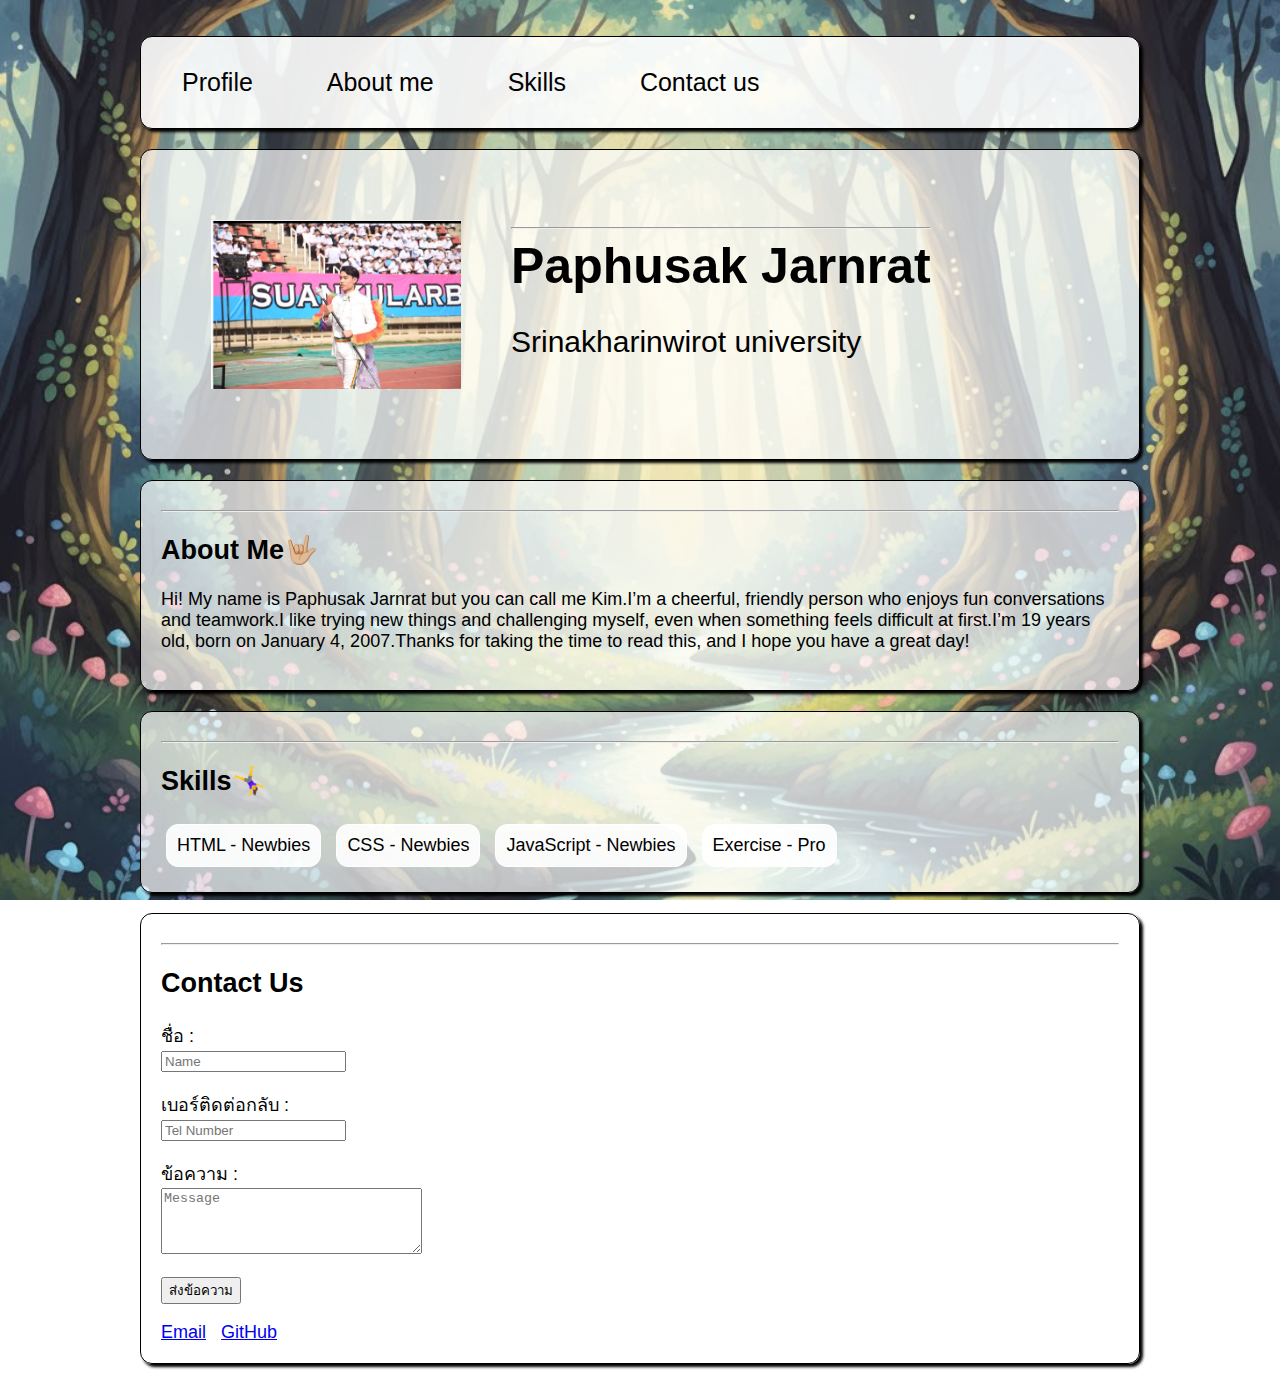
<file: index.html>
<!DOCTYPE html>
<html lang="en">
<head>
  <meta charset="UTF-8">
  <meta name="viewport" content="width=device-width, initial-scale=1.0">
  <title>Document</title>
  <link rel="Stylesheet" href="Style.css">
</head>
<body>
  
  <div class="container"> 
  <div class="profile-card"> 
    <a href="#profile-header" title="Go to profile"><span class = "choice">Profile</a></span>
    <a href="#about" title="Go to about me"><span class="choice">About me</span></a>
    <a href="#skills" title="Go to skills"><span class="choice">Skills</a></span>
    <a href="#contact" title="Go to contact"><span class="choice">Contact us</span></a>
  </h1>
  </div>
    <header id="profile-header"> 
      <img class="avatar" src="000.png" alt="Paphusak photo"> 
      <div> 
      <hr><h1 id="name">Paphusak Jarnrat</h1></hr>
      <p class="subtitle">Srinakharinwirot university</p> 
      </div> 
    </header> 
 



    <section id="about"> 
      <hr><h2>About Me🤟🏼 </h2></hr> 
      <p>Hi! My name is Paphusak Jarnrat but you can call me Kim.I’m a cheerful, friendly person who enjoys fun conversations and teamwork.I like trying new things and challenging myself, even when something feels difficult at first.I’m 19 years old, born on January 4, 2007.Thanks for taking the time to read this, and I hope you have a great day!</p> 
    </section> 
 


    <section id="skills"> 
      <hr><h2>Skills🤸‍♀️</h2></hr> 
      <div class="skill-list"> 
        <span class="skill">HTML - Newbies</span>
        <span class="skill">CSS - Newbies</span> 
        <span class="skill">JavaScript - Newbies</span> 
        <span class="skill">Exercise - Pro</span> 
      </div> 
    </section>
    
    

<section id="contact"> 
<hr><h2>Contact Us</h2></hr>
<form>
  <p>
    ชื่อ : <br>
    <input type="text" placeholder="Name"required>
  </p>
  <p>
    เบอร์ติดต่อกลับ : <br>
    <input type="tel" placeholder="Tel Number"required>
  </p>
  <p>ข้อความ : <br>
  <textarea rows="4" cols="30" placeholder="Message"required></textarea>
  </p>
  <p>
    <input type="submit" value="ส่งข้อความ">
  </p>
</form>
<a class="link" target="_blank"title = "Email"href="https://mail.google.com/mail/u/1/#sent?compose=DmwnWrRsqXlqcxmwJGDCnjGGJNdXkDHDzkmWpgMSSpTLZDWmRWfZJJHwTJbBFSHRddHvvkwHCGPb">Email</a> 
<a class="link" target="_blank"title="GitHub"href="https://github.com/kimjanrat-max/CP151-LAB01">GitHub</a> 
</section> 

</div>
  
</body>
</html>
</file>
<file: Style.css>
body {
    background-image: url("unnamed.jpg");
    background-size: cover;      
    background-position: center; 
    background-attachment: fixed; 
    margin: 0;
    padding: 0;
}

.container {
    width: 90%; 
    max-width: 1000px; 
    margin: 20px auto;
    font-family: 'Gill Sans', 'Gill Sans MT', Calibri, 'Trebuchet MS', sans-serif;
    padding: 16px;
}

.profile-card {
    font-size: 14px;
    border: 1px solid black;
    box-shadow: 3px 3px 3px black;
    border-radius: 12px;
    padding: 16px;
    background-color: rgba(255, 255, 255, 0.9);
}

.skill {
    border: 1px solid white;
    background-color: rgba(255, 255, 255, 0.9);
    border-radius: 12px;
    padding: 10px;
    display: inline-block;
    margin: 5px;
}

.link {
    padding-right: 10px;
}

#profile-header {
    background-color: rgba(255, 255, 255, 0.7);
    display: flex;              
    flex-direction: column;
    align-items: center;        
    text-align: center;
    gap: 20px;                  
    border: 1px solid black;
    box-shadow: 3px 3px 3px black;
    border-radius: 12px;
    margin-top: 20px;
    padding: 20px;
}

.avatar {
    width: 150px;
    height: auto;
    padding: 15px;
}

#name {
    color: black;
    font-size: 32px;
    margin: 0;
}

.subtitle {
    font-size: 20px;
}

#about, #skills, #contact {
    font-size: 18px;
    background-color: rgba(255, 255, 255, 0.7);
    border: 1px solid black;
    padding: 20px;       
    border-radius: 12px; 
    margin-top: 20px;  
    box-shadow: 3px 3px 3px black; 
}

.choice {
    font-size: 18px;
    color: black;
    text-decoration: none;
    display: inline-block;
    padding: 10px 15px;
}

@media screen and (min-width: 768px) {
    #profile-header {
        flex-direction: row;
        text-align: left;
        padding: 40px;
    }

    .avatar {
        width: 250px;
        padding: 30px;
    }

    #name {
        font-size: 50px;
    }

    .subtitle {
        font-size: 30px;
    }

    .choice {
        font-size: 25px;
        margin-right: 20px;
        padding: 15px 25px;
    }
}
</file>
